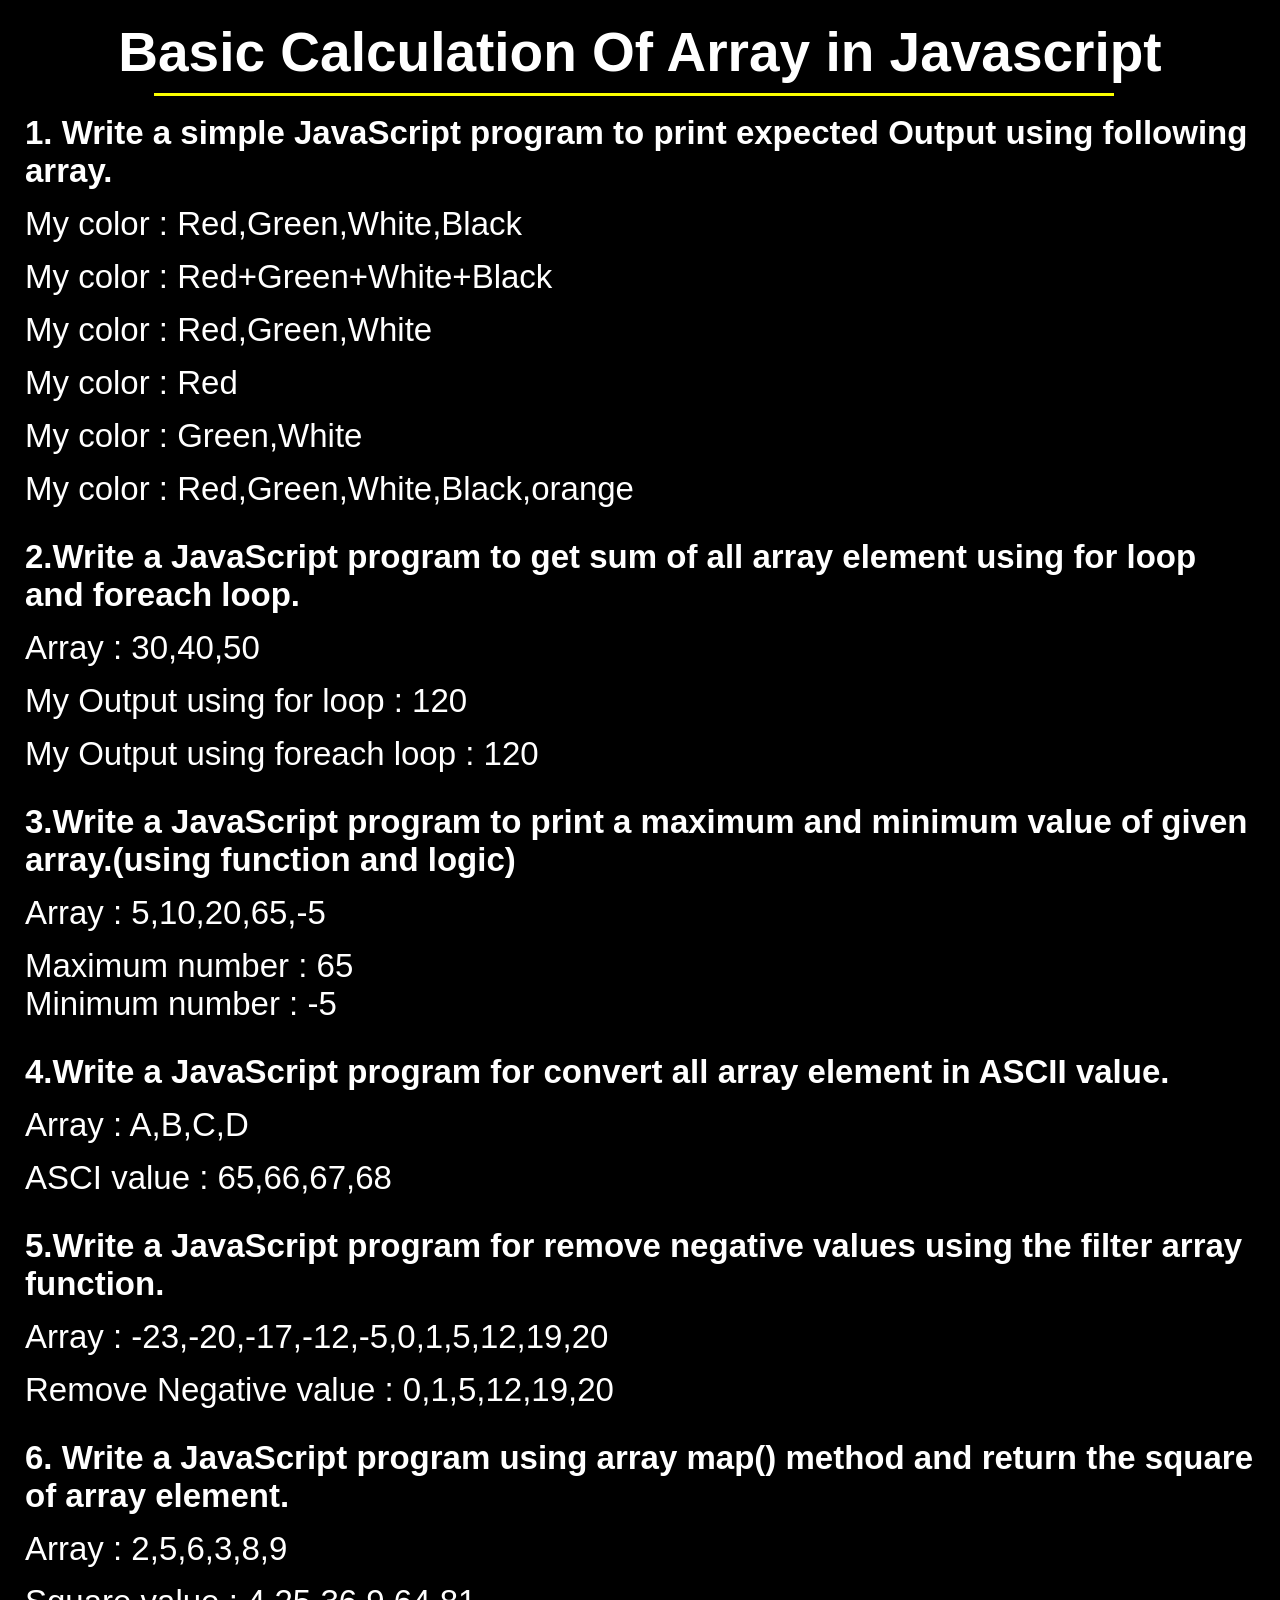
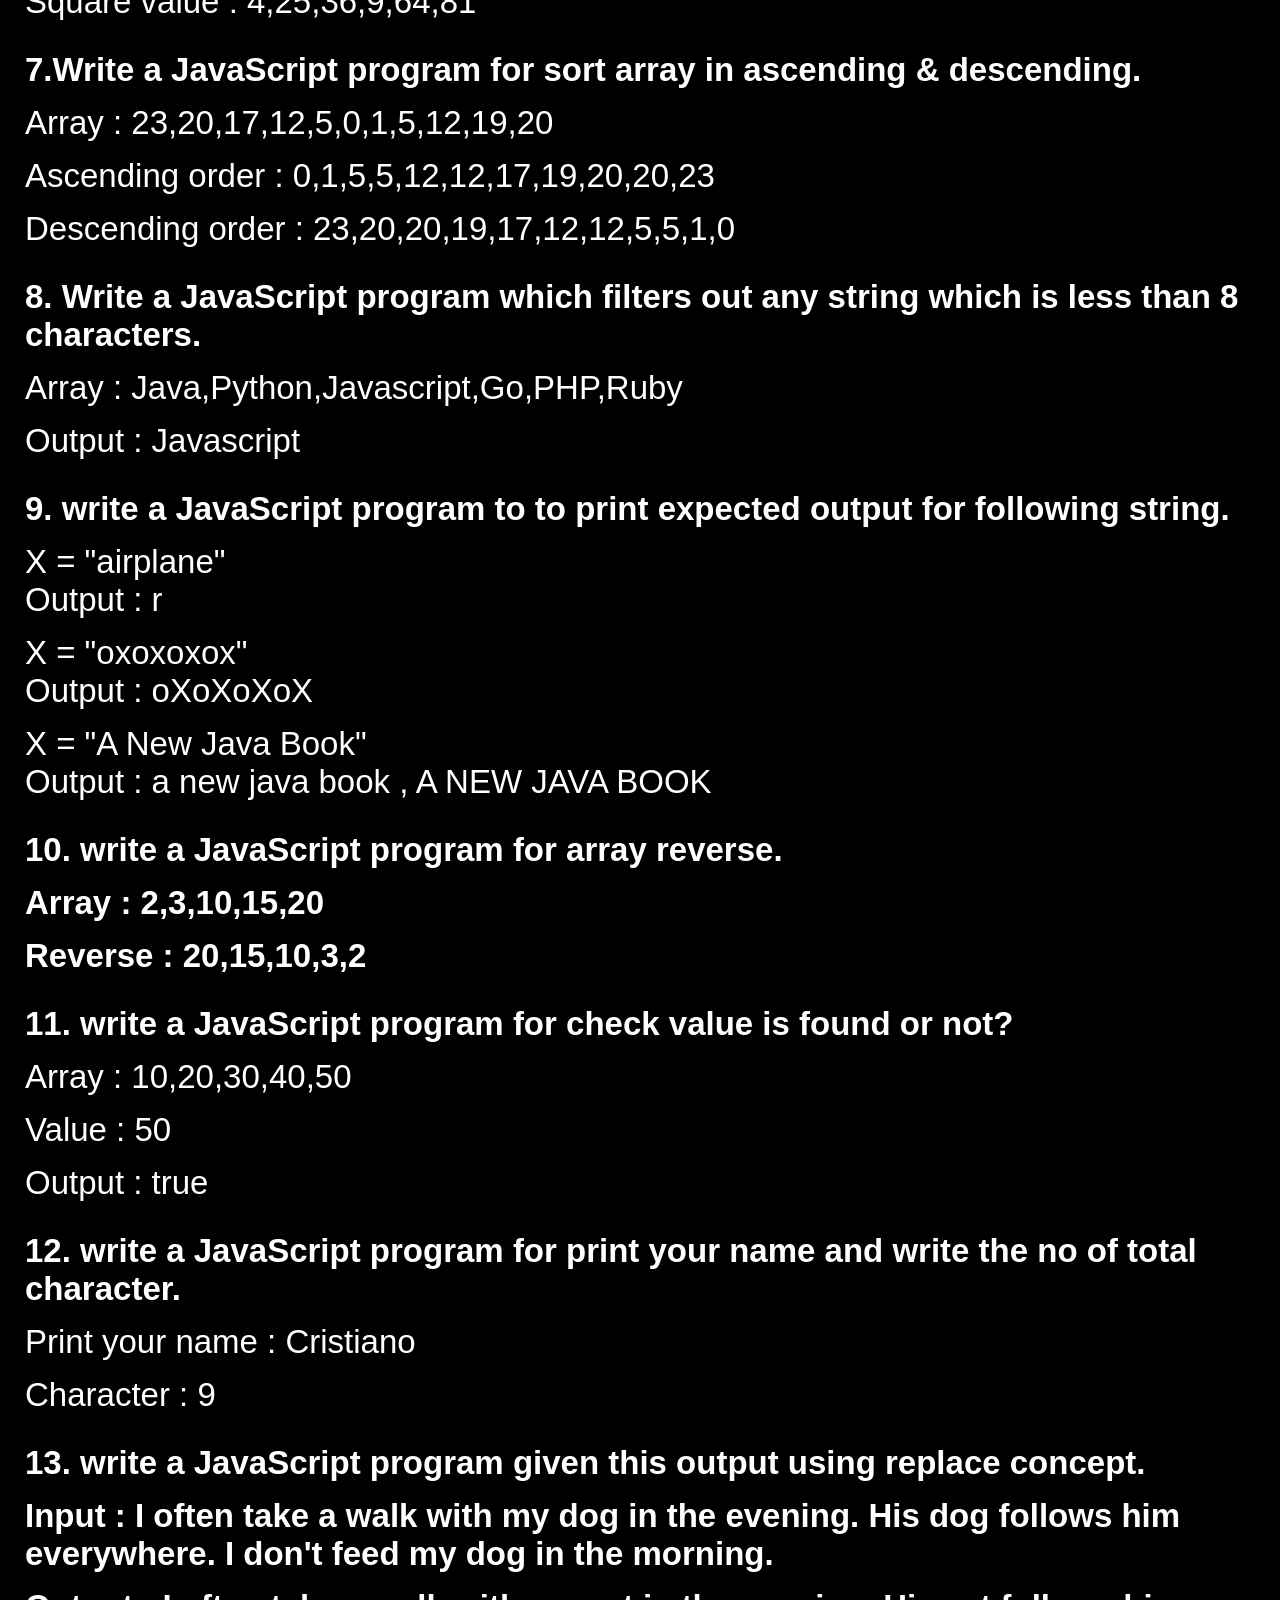
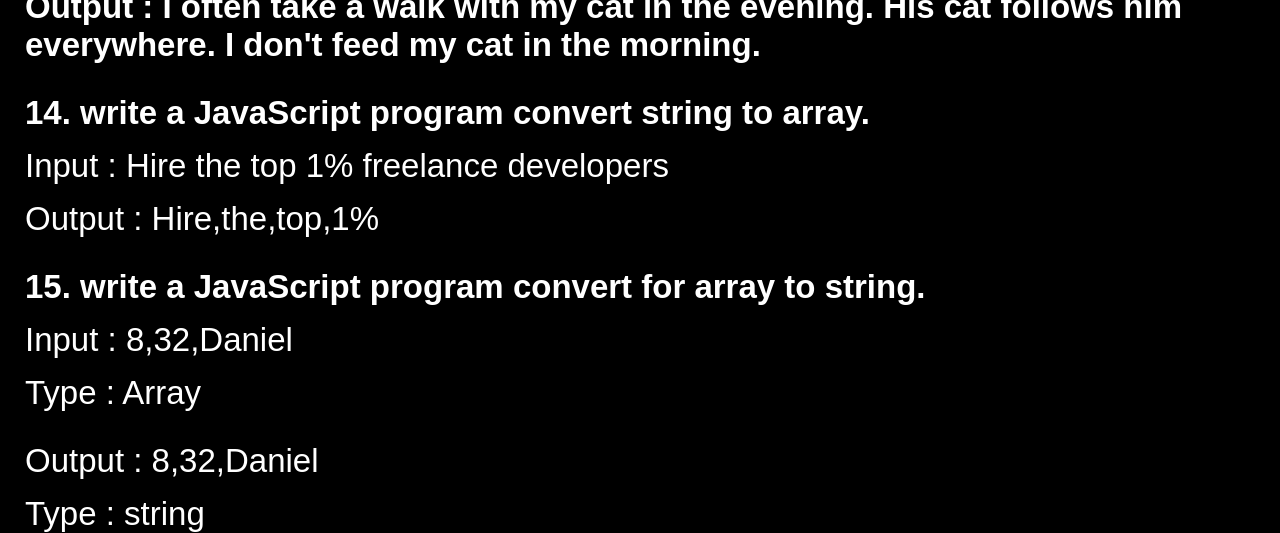
<file: Javascript/index.html>
<!DOCTYPE html>
<html lang="en">

<head>
    <meta charset="UTF-8">
    <meta name="viewport" content="width=device-width, initial-scale=1.0">
    <title>calculation in array</title>
    <link rel="stylesheet" href="assets/css/style.css">
</head>

<body>

    <header>
        <div class="container">
            <h2 class="main-title text-center">Basic Calculation Of Array in Javascript</h2>
        </div>
    </header>

    <main>
        <section class="container-sm">
            <!-- question-1 -->
            <div>
                <h2 class="mt-30 default-font">1. Write a simple JavaScript program to print expected Output using
                    following array.
                </h2>

                <p class="mt-15 default-font">My color : <span id="ques1_span1"></span>
                </p>

                <p class="mt-15 default-font">My color : <span id="ques1_span2"></span>

                </p>

                <p class="mt-15 default-font">My color : <span id="ques1_span3"></span>
                </p>

                <p class="mt-15 default-font">My color : <span id="ques1_span4"></span>
                </p>

                <p class="mt-15 default-font">My color : <span id="ques1_span5"></span>
                </p>

                <p class="mt-15 default-font">My color : <span id="ques1_span6"></span>
                </p>

            </div>

            <!-- question-2 -->
            <div>
                <h2 class="mt-30 default-font">2.Write a JavaScript program to get sum of all array element using for
                    loop and foreach loop.
                </h2>

                <p class="mt-15 default-font">Array : <span id="ques2_a"></span></p>
                <p class="mt-15 default-font">My Output using for loop : <span id="ques2_Ans1"></span></p>
                <p class="mt-15 default-font">My Output using foreach loop : <span id="ques2_Ans2"></span></p>
            </div>
            <!-- question-3 -->
            <div>
                <h2 class="mt-30 default-font">3.Write a JavaScript program to print a maximum and minimum value of
                    given array.(using function and logic)
                </h2>

                <p class="mt-15 default-font">Array : <span id="ques3"></span></p>
                <p class="mt-15 default-font">Maximum number : <span id="ques3_Ans1"></span></p>
                <p class=" default-font">Minimum number : <span id="ques3_Ans2"></span></p>
            </div>

            <!-- question-4 -->
            <div>
                <h2 class="mt-30 default-font">4.Write a JavaScript program for convert all array element in ASCII
                    value.</h2>

                <p class="mt-15 default-font">Array : <span id="ques4"></span></p>
                <p class="mt-15 default-font">ASCI value : <span id="ques4_Ans"></span></p>
            </div>

            <!-- question-5 -->
            <div>
                <h2 class="mt-30 default-font">5.Write a JavaScript program for remove negative values using the filter
                    array function.
                </h2>

                <p class="mt-15 default-font">Array : <span id="ques5"></span></p>
                <p class="mt-15 default-font">Remove Negative value : <span id="ques5_Ans"></span></p>
            </div>

            <!-- question-6 -->
            <div>
                <h2 class="mt-30 default-font">6. Write a JavaScript program using array map() method and return the
                    square of array element.
                </h2>

                <p class="mt-15 default-font">Array : <span id="ques6"></span></p>
                <p class="mt-15 default-font">Square value : <span id="ques6_Ans"></span></p>
            </div>

            <!-- question-7 -->
            <div>
                <h2 class="mt-30 default-font">7.Write a JavaScript program for sort array in ascending & descending.
                </h2>

                <p class="mt-15 default-font">Array : <span id="ques7"></span></p>
                <p class="mt-15 default-font">Ascending order : <span id="ques7_Ansa"></span></p>
                <p class="mt-15 default-font">Descending order : <span id="ques7_Ansb"></span></p>
            </div>

            <!-- question-8 -->
            <div>
                <h2 class="mt-30 default-font">8. Write a JavaScript program which filters out any string which is less than 8 characters. 
                </h2>

                <p class="mt-15 default-font">Array : <span id="ques8"></span></p>
                <p class="mt-15 default-font">Output : <span id="ques8_Ans"></span></p>
              
            </div>

            <!-- question-9 -->
            <div>
                <h2 class="mt-30 default-font">9. write a JavaScript program to  to print expected output for following string.
                </h2>

                <p class="mt-15 default-font">X = "airplane" <br> Output : <span id="ques9_Ans1"></span></p>
                <p class="mt-15 default-font">X = "oxoxoxox"  <br> Output : <span id="ques9_Ans2"></span></p>
                <p class="mt-15 default-font">X = "A New Java Book"<br> Output : <span id="ques9_Ans3"></span> , <span id="ques9_Ans4"></span></p>
            </div>

              <!-- question-10 -->
            <div>
                <h2 class="mt-30 default-font">10. write a JavaScript program for array reverse.

                <p class="mt-15 default-font">Array : <span id="ques10"></span></p>
                <p class="mt-15 default-font">Reverse : <span id="ques10_Ans"></span></p>
              
            </div>
            
            <!-- question-11 -->
            <div>
                <h2 class="mt-30 default-font">11. write a JavaScript program for check value is found or not?</h2>
                
                <p class="mt-15 default-font">Array : <span id="ques11"></span></p>
                <p class="mt-15 default-font">Value : <span id="ques11_Value"></span></p>
                <p class="mt-15 default-font">Output : <span id="ques11_Ans"></span></p>
                
            </div>
            
            <!-- question-12 -->
          <div>
              <h2 class="mt-30 default-font">12. write a JavaScript program for print your name and write the no of total character.</h2>

              <p class="mt-15 default-font">Print your name : <span id="ques12"></span></p>
              <p class="mt-15 default-font">Character : <span id="ques12_Ans"></span></p>
            
          </div>
            <!-- question-13 -->
          <div>
              <h2 class="mt-30 default-font">13.  write a JavaScript program given this output using replace concept.

              <p class="mt-15 default-font">Input : <span id="ques13"></span></p>
              <p class="mt-15 default-font">Output : <span id="ques13_Ans"></span></p>
            
          </div>

            <!-- question-14 -->
          <div>
              <h2 class="mt-30 default-font">14.  write a JavaScript program convert string to array.</h2>

              <p class="mt-15 default-font">Input : <span id="ques14"></span></p>
              <p class="mt-15 default-font">Output : <span id="ques14_Ans"></span></p>
          </div>

            <!-- question-15 -->
          <div>
              <h2 class="mt-30 default-font">15. write a JavaScript program convert for array to string.</h2>

              <p class="mt-15 default-font">Input : <span id="ques15"></span></p>
              <p class="mt-15 default-font">Type : <span id="ques15_type"></span></p>
              
              <p class="mt-30 default-font">Output : <span id="ques15_Ans"></span></p>
              <p class="mt-15 default-font">Type : <span id="ques15_Ans_type"></span></p>
          </div>

        </section>
    </main>


    <script src="assets/js/script.js"></script>
</body>

</html>
</file>
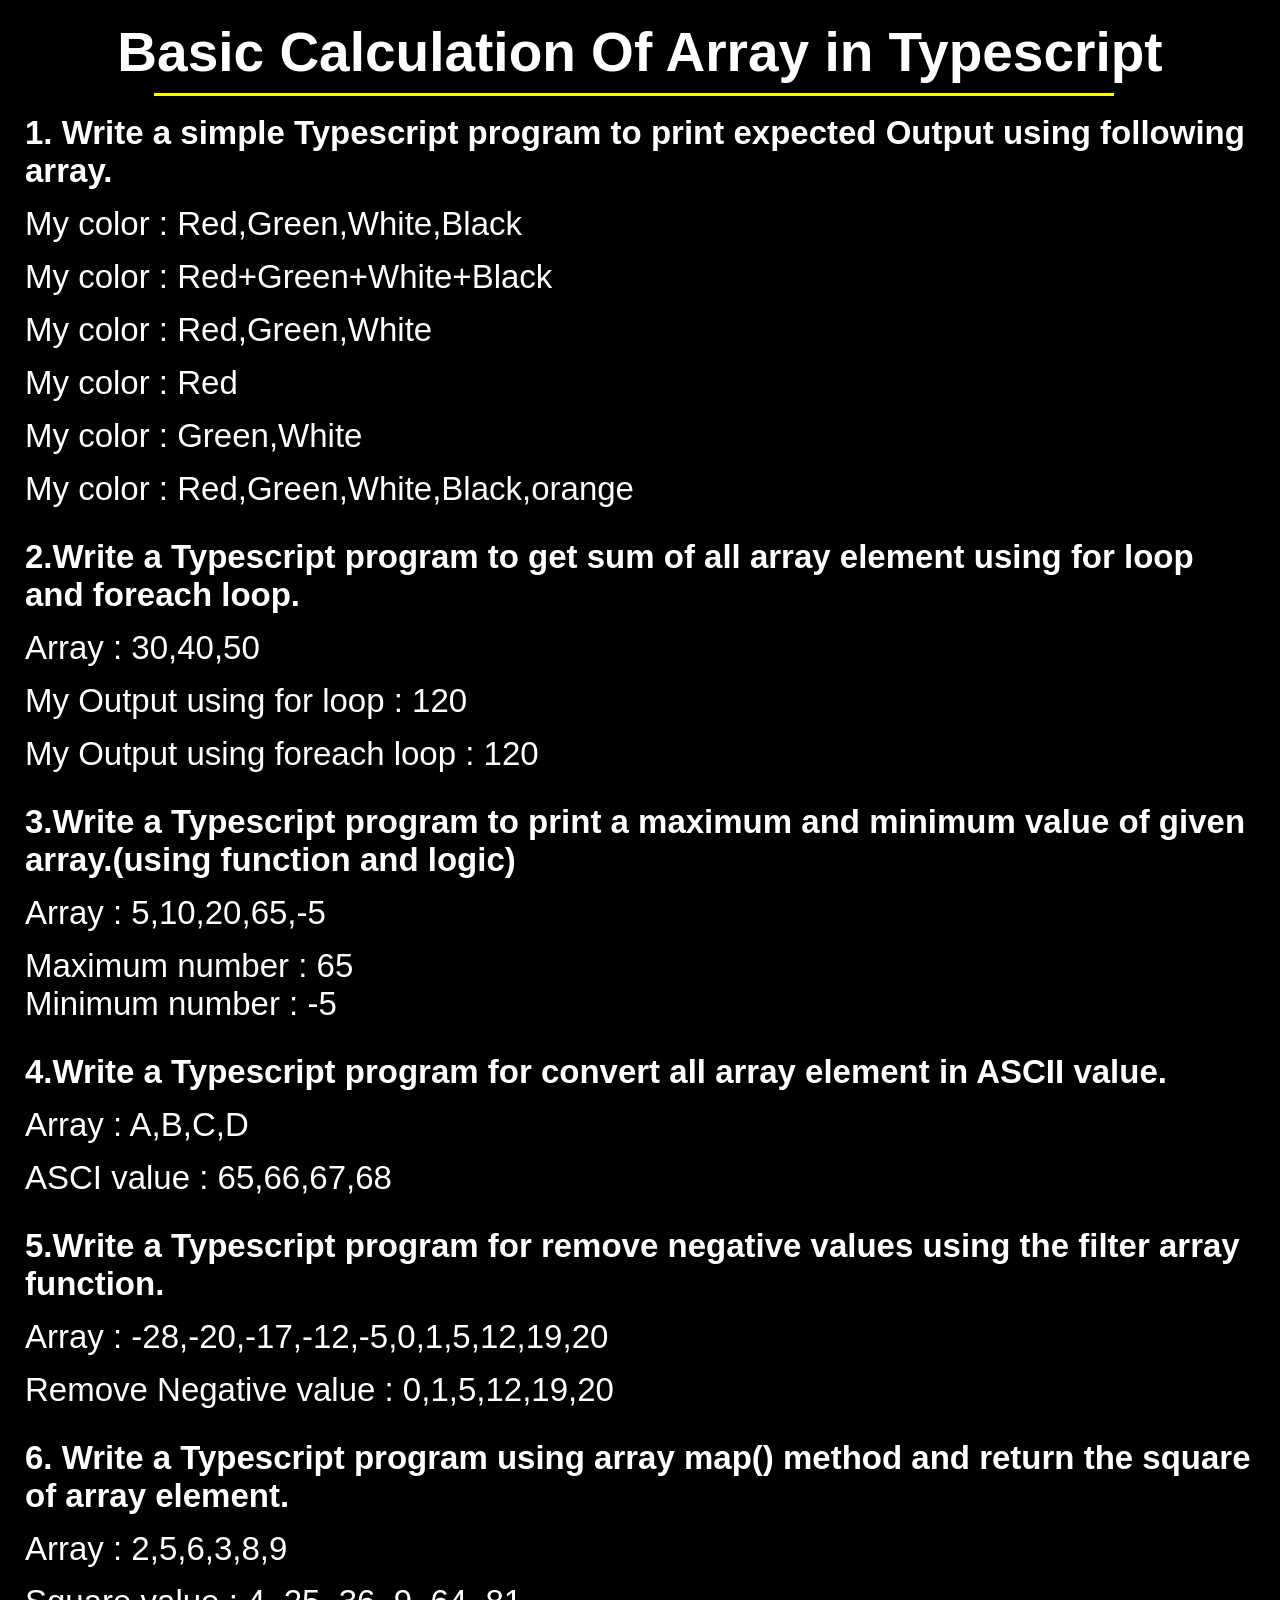
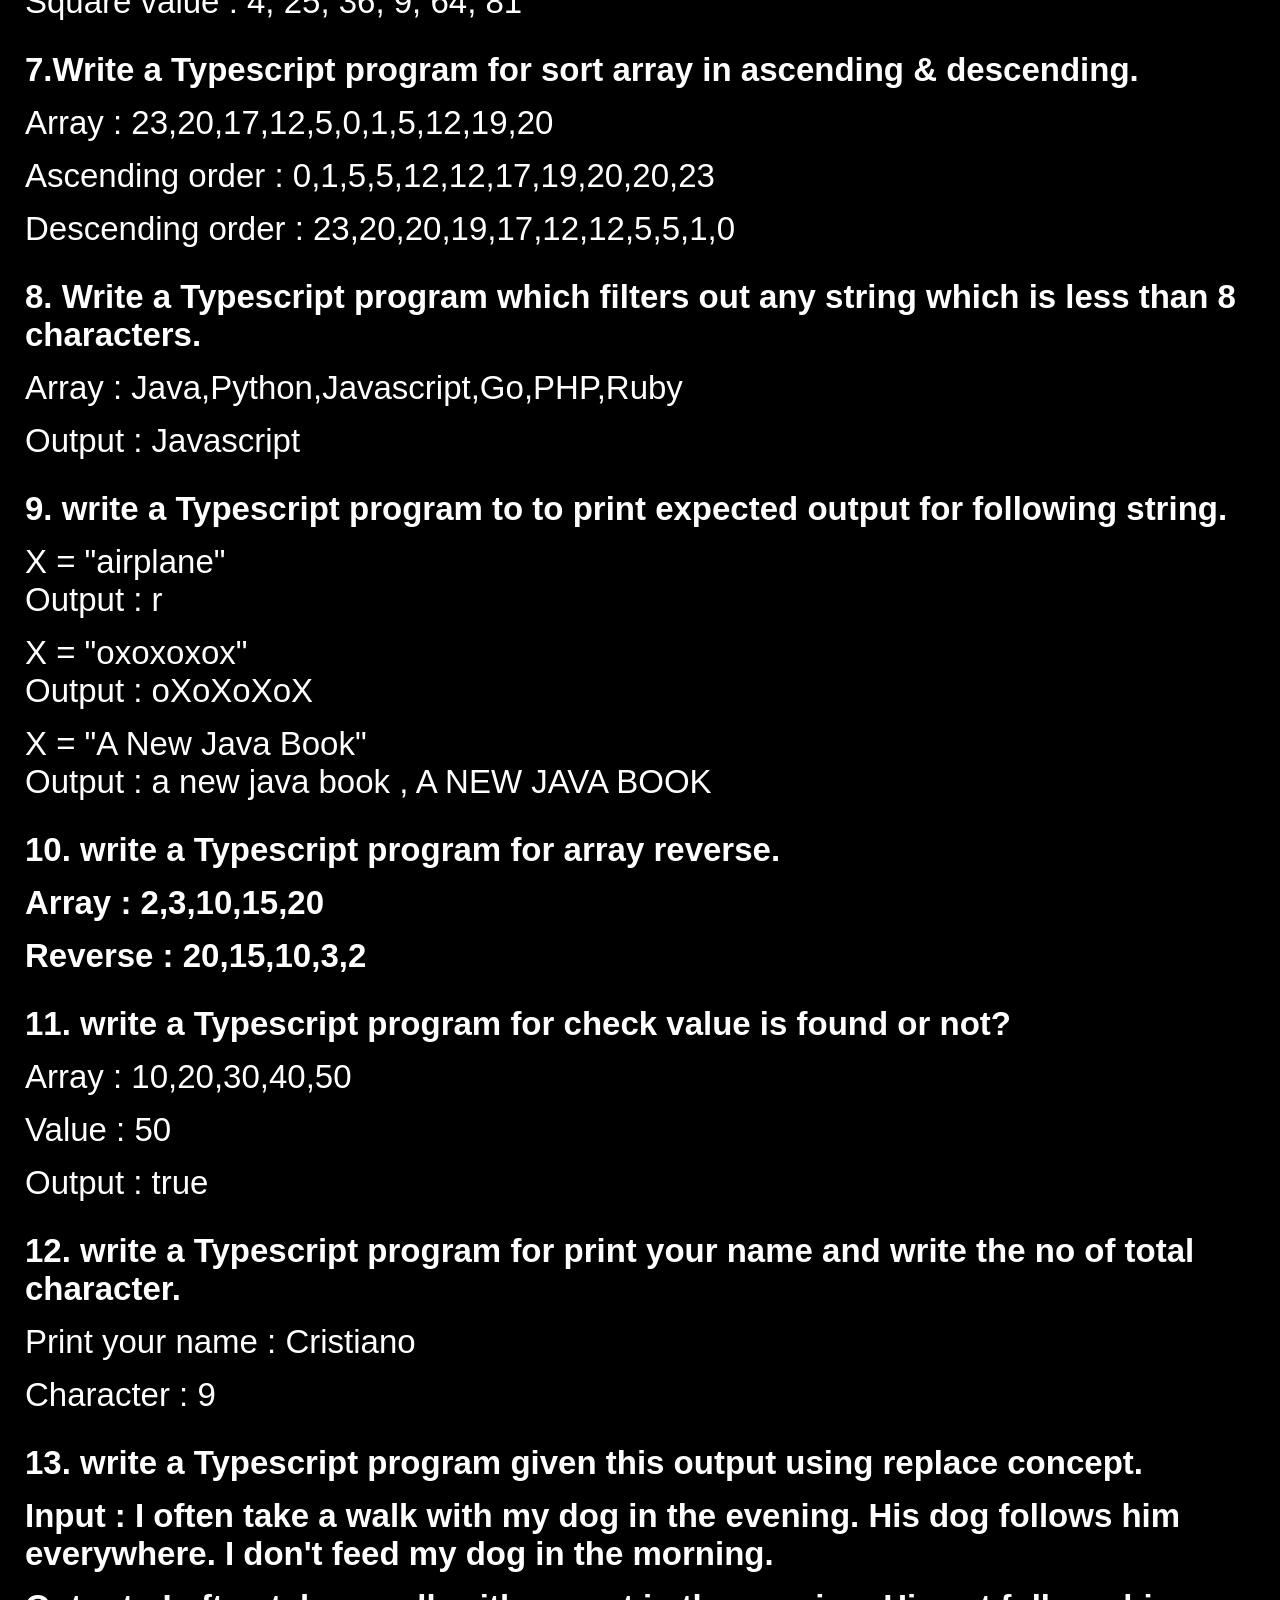
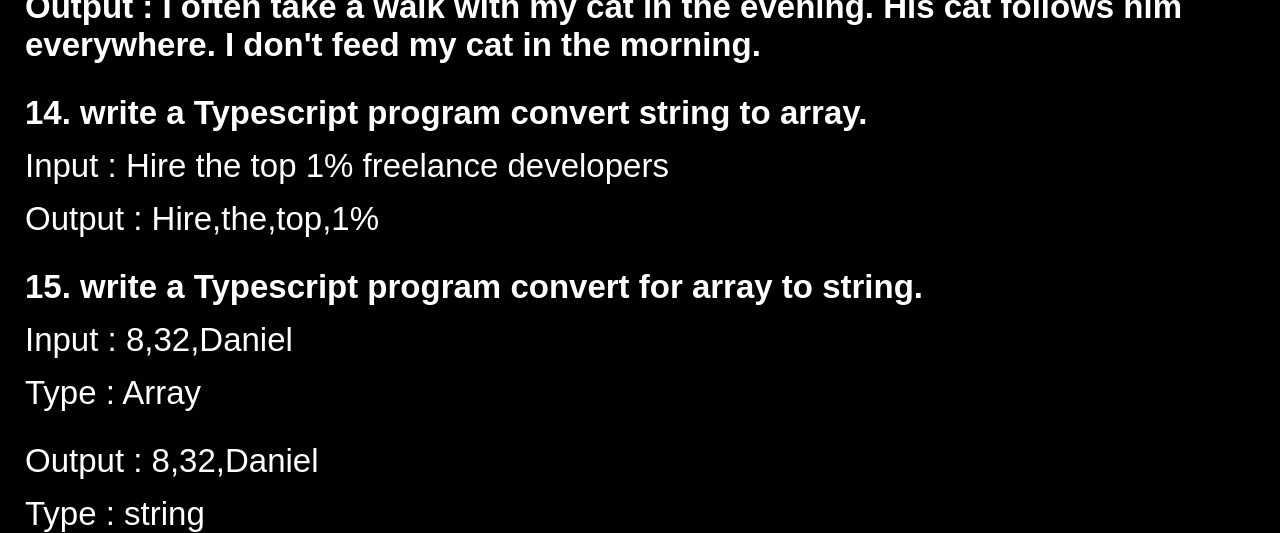
<file: Typescript/index.html>
<!DOCTYPE html>
<html lang="en">

<head>
    <meta charset="UTF-8">
    <meta name="viewport" content="width=device-width, initial-scale=1.0">
    <title>calculation in array</title>
    <link rel="stylesheet" href="assets/css/style.css">
</head>

<body>

    <header>
        <div class="container">
            <h2 class="main-title text-center">Basic Calculation Of Array in Typescript</h2>
        </div>
    </header>

    <main>
        <section class="container-sm">
            <!-- question-1 -->
            <div>
                <h2 class="mt-30 default-font">1. Write a simple Typescript program to print expected Output using
                    following array.
                </h2>

                <p class="mt-15 default-font">My color : <span id="ques1_span1"></span>
                </p>

                <p class="mt-15 default-font">My color : <span id="ques1_span2"></span>

                </p>

                <p class="mt-15 default-font">My color : <span id="ques1_span3"></span>
                </p>

                <p class="mt-15 default-font">My color : <span id="ques1_span4"></span>
                </p>

                <p class="mt-15 default-font">My color : <span id="ques1_span5"></span>
                </p>

                <p class="mt-15 default-font">My color : <span id="ques1_span6"></span>
                </p>

            </div>

            <!-- question-2 -->
            <div>
                <h2 class="mt-30 default-font">2.Write a Typescript program to get sum of all array element using for
                    loop and foreach loop.
                </h2>

                <p class="mt-15 default-font">Array : <span id="ques2_a"></span></p>
                <p class="mt-15 default-font">My Output using for loop : <span id="ques2_Ans1"></span></p>
                <p class="mt-15 default-font">My Output using foreach loop : <span id="ques2_Ans2"></span></p>
            </div>
            <!-- question-3 -->
            <div>
                <h2 class="mt-30 default-font">3.Write a Typescript program to print a maximum and minimum value of
                    given array.(using function and logic)
                </h2>

                <p class="mt-15 default-font">Array : <span id="ques3"></span></p>
                <p class="mt-15 default-font">Maximum number : <span id="ques3_Ans1"></span></p>
                <p class=" default-font">Minimum number : <span id="ques3_Ans2"></span></p>
            </div>

            <!-- question-4 -->
            <div>
                <h2 class="mt-30 default-font">4.Write a Typescript program for convert all array element in ASCII
                    value.</h2>

                <p class="mt-15 default-font">Array : <span id="ques4"></span></p>
                <p class="mt-15 default-font">ASCI value : <span id="ques4_Ans"></span></p>
            </div>

            <!-- question-5 -->
            <div>
                <h2 class="mt-30 default-font">5.Write a Typescript program for remove negative values using the filter
                    array function.
                </h2>

                <p class="mt-15 default-font">Array : <span id="ques5"></span></p>
                <p class="mt-15 default-font">Remove Negative value : <span id="ques5_Ans"></span></p>
            </div>

            <!-- question-6 -->
            <div>
                <h2 class="mt-30 default-font">6. Write a Typescript program using array map() method and return the
                    square of array element.
                </h2>

                <p class="mt-15 default-font">Array : <span id="ques6"></span></p>
                <p class="mt-15 default-font">Square value : <span id="ques6_Ans"></span></p>
            </div>

            <!-- question-7 -->
            <div>
                <h2 class="mt-30 default-font">7.Write a Typescript program for sort array in ascending & descending.
                </h2>

                <p class="mt-15 default-font">Array : <span id="ques7"></span></p>
                <p class="mt-15 default-font">Ascending order : <span id="ques7_Ansa"></span></p>
                <p class="mt-15 default-font">Descending order : <span id="ques7_Ansb"></span></p>
            </div>

            <!-- question-8 -->
            <div>
                <h2 class="mt-30 default-font">8. Write a Typescript program which filters out any string which is less than 8 characters. 
                </h2>

                <p class="mt-15 default-font">Array : <span id="ques8"></span></p>
                <p class="mt-15 default-font">Output : <span id="ques8_Ans"></span></p>
              
            </div>

            <!-- question-9 -->
            <div>
                <h2 class="mt-30 default-font">9. write a Typescript program to  to print expected output for following string.
                </h2>

                <p class="mt-15 default-font">X = "airplane" <br> Output : <span id="ques9_Ans1"></span></p>
                <p class="mt-15 default-font">X = "oxoxoxox"  <br> Output : <span id="ques9_Ans2"></span></p>
                <p class="mt-15 default-font">X = "A New Java Book"<br> Output : <span id="ques9_Ans3"></span> , <span id="ques9_Ans4"></span></p>
            </div>

              <!-- question-10 -->
            <div>
                <h2 class="mt-30 default-font">10. write a Typescript program for array reverse.

                <p class="mt-15 default-font">Array : <span id="ques10"></span></p>
                <p class="mt-15 default-font">Reverse : <span id="ques10_Ans"></span></p>
              
            </div>
            
            <!-- question-11 -->
            <div>
                <h2 class="mt-30 default-font">11. write a Typescript program for check value is found or not?</h2>
                
                <p class="mt-15 default-font">Array : <span id="ques11"></span></p>
                <p class="mt-15 default-font">Value : <span id="ques11_Value"></span></p>
                <p class="mt-15 default-font">Output : <span id="ques11_Ans"></span></p>
                
            </div>
            
            <!-- question-12 -->
          <div>
              <h2 class="mt-30 default-font">12. write a Typescript program for print your name and write the no of total character.</h2>

              <p class="mt-15 default-font">Print your name : <span id="ques12"></span></p>
              <p class="mt-15 default-font">Character : <span id="ques12_Ans"></span></p>
            
          </div>
            <!-- question-13 -->
          <div>
              <h2 class="mt-30 default-font">13.  write a Typescript program given this output using replace concept.

              <p class="mt-15 default-font">Input : <span id="ques13"></span></p>
              <p class="mt-15 default-font">Output : <span id="ques13_Ans"></span></p>
            
          </div>

            <!-- question-14 -->
          <div>
              <h2 class="mt-30 default-font">14.  write a Typescript program convert string to array.</h2>

              <p class="mt-15 default-font">Input : <span id="ques14"></span></p>
              <p class="mt-15 default-font">Output : <span id="ques14_Ans"></span></p>
          </div>

            <!-- question-15 -->
          <div>
              <h2 class="mt-30 default-font">15. write a Typescript program convert for array to string.</h2>

              <p class="mt-15 default-font">Input : <span id="ques15"></span></p>
              <p class="mt-15 default-font">Type : <span id="ques15_type"></span></p>
              
              <p class="mt-30 default-font">Output : <span id="ques15_Ans"></span></p>
              <p class="mt-15 default-font">Type : <span id="ques15_Ans_type"></span></p>
          </div>

        </section>
    </main>


    <script src="assets/ts/script.js"></script>
</body>

</html>
</file>
<file: Javascript/assets/css/style.css>
* {
    margin: 0;
    padding: 0;
    box-sizing: border-box;
    font-family: 'Gill Sans', 'Gill Sans MT', Calibri, 'Trebuchet MS', sans-serif;
    background-color: black;
    color: white;
}

.container {
    max-width: 1530px;
    margin: auto;
}
.container-sm {
    max-width: 1230px;
    margin: auto;
}

.mt-15 {
    margin-top: 15px;
}

.mt-30 {
    margin-top: 30px;
}

.default-font {
    font-size: 33px;
}

.text-center {
    text-align: center;
}

.main-title {
    position: relative;
    font-size: 55px;
    text-align: center;
    margin-top: 20px;
}

.main-title::before {
    content: "";
    position: absolute;
    background-color: rgb(251, 255, 0);
    width: 75%;
    left: 12%;
    height: 3px;
    bottom: -12px;
}
</file>
<file: Typescript/assets/css/style.css>
* {
    margin: 0;
    padding: 0;
    box-sizing: border-box;
    font-family: 'Gill Sans', 'Gill Sans MT', Calibri, 'Trebuchet MS', sans-serif;
    background-color: black;
    color: white;
}

.container {
    max-width: 1530px;
    margin: auto;
}
.container-sm {
    max-width: 1230px;
    margin: auto;
}

.mt-15 {
    margin-top: 15px;
}

.mt-30 {
    margin-top: 30px;
}

.default-font {
    font-size: 33px;
}

.text-center {
    text-align: center;
}

.main-title {
    position: relative;
    font-size: 55px;
    text-align: center;
    margin-top: 20px;
}

.main-title::before {
    content: "";
    position: absolute;
    background-color: rgb(251, 255, 0);
    width: 75%;
    left: 12%;
    height: 3px;
    bottom: -12px;
}
</file>
